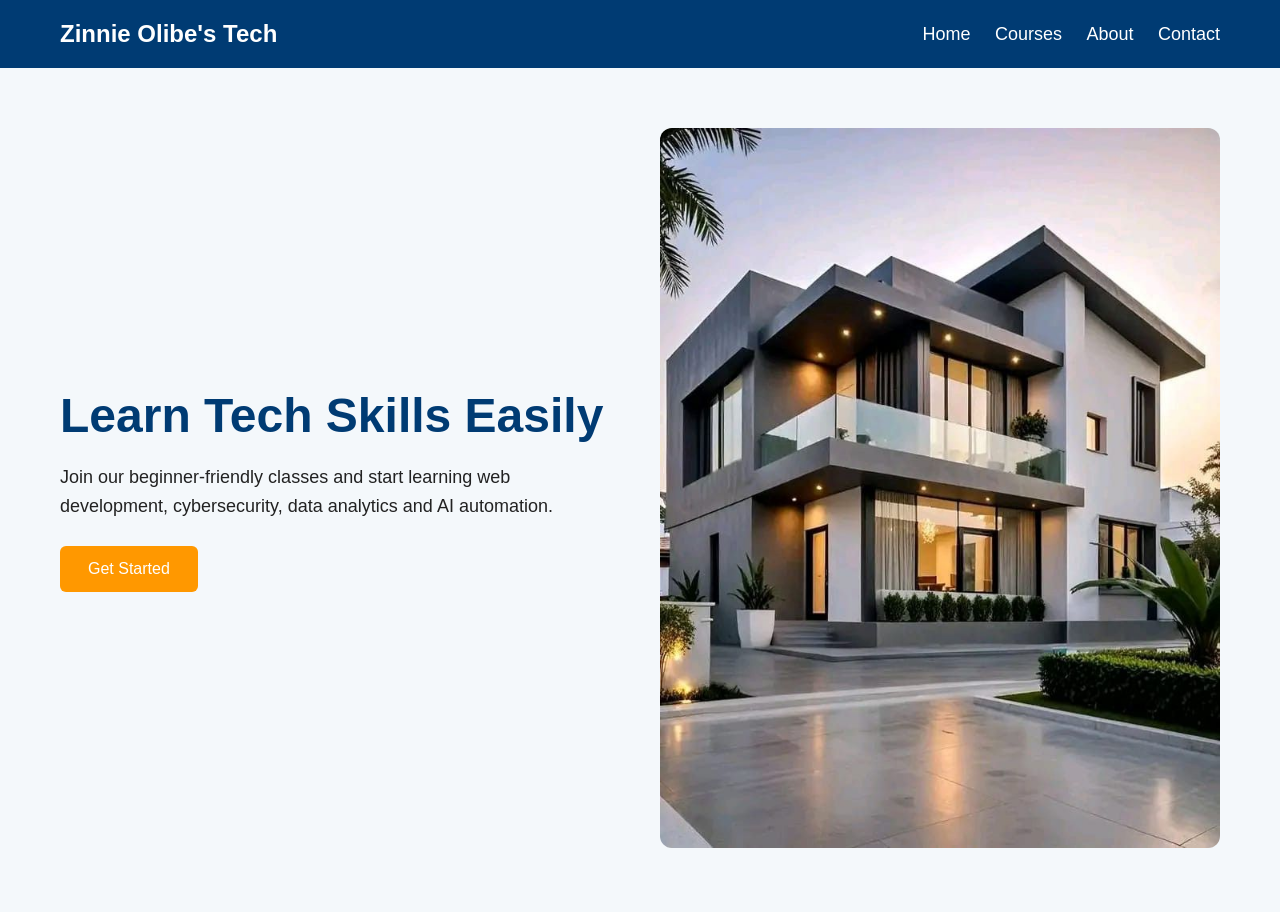
<file: index.html>
<!DOCTYPE html>
<html lang="en">
<head>
    <meta charset="UTF-8">
    <meta name="viewport" content="width=device-width, initial-scale=1.0">
    <title>media landing page </title>
    <link rel="stylesheet" href="index.css">
</head>
<body>
    <header class="navbar">
        <h2 class="logo">Zinnie Olibe's Tech</h2>

        <nav>
             <a href="#">Home</a>
             <a href="#">Courses</a>
             <a href="#">About</a>
            <a href="#">Contact</a>
        </nav>

    </header>

    <section class="hero">
        <div class="hero-text">
            <h1>Learn Tech Skills Easily</h1>
            <p>Join our beginner-friendly classes and start learning web development,
                cybersecurity, data analytics and AI automation. 
            </p>
            <button>Get Started</button>
        </div>

        <div class="hero-image">
            <img src="/assets/house.jpg" alt="house image">
        </div>
    </section>
</body>
</html>
</file>
<file: index.css>
*{
    margin: 0;
    padding: 0;
    box-sizing: border-box;
}

body{
    font-family: Arial, Helvetica, sans-serif;
    background-color: #f4f8fb;
    color: #222;
}

.navbar{
    display: flex;
    justify-content: space-between;
    align-items: center;
    padding: 20px 60px;
    background-color: #003b73;
    color: #fff;
}

.logo{
    font-size: 24px;
    font-weight: bold;
}

nav a {
    color: #fff;
    text-decoration: none;
    margin-left: 20px;
    font-size: 18px;
}

nav a:hover {
    color: #ff9800;
}

.hero {
    display: flex;
    align-items: center;
    padding: 60px;
    justify-content: space-between;
    min-height: 80vh;
    gap: 40px;
}

.hero-text {
    width: 50%;
}

.hero-text h1 {
    font-size: 48px;
    color: #003b73;
    margin-bottom: 20px;
}
.hero-text p {
    font-size: 18px;
    line-height: 1.6;
    margin-bottom: 25px;
}

button {
    padding: 14px 28px;
    font-size: 16px;
    color: #fff;
    background-color: #ff9800;
    border: none;
    cursor: pointer;
    border-radius: 6px;
    color: #fff;
}

button:hover {
    background-color: #e68a00;
}

.hero-image {
    width: 50%;

}

.hero-image img {
    width: 100%;
    border-radius: 12px;
}

/* media query for tablets */
@media (max-width: 768px) {
    .navbar {
        flex-direction: column;
        padding: 20px;
        gap: 15px;
    }

    nav a {
        margin:0 10px;
    }

    .hero {
        flex-direction: column;
        padding: 40px 20px;
        text-align: center;
    }
    .hero-text{
        width: 100%;
    }

    .hero-image {
        width: 100%;
    }

    .hero-text h1 {
        font-size: 36px;
    }
}

/* media query for mobile devices */
@media (max-width: 480px) {
    .logo {
        font-size: 22px;
    }

    nav{
        display: flex;
        flex-direction: column;
        gap: 10px;
    }

    nav a {
        display: flex;
        flex-direction: column;
        gap: 10px;
    }

    .hero-text h1 {
        font-size: 16px;
    }

    button {
        width: 100%;
    }
}
</file>
<file: media.css>
*{
    margin: 0;
    padding: 0;
    box-sizing: border-box;
}

body{
    font-family: Arial, Helvetica, sans-serif;
    background-color: #f4f8fb;
    color: #222;
}

.navbar{
    display: flex;
    justify-content: space-between;
    align-items: center;
    padding: 20px 60px;
    background-color: #003b73;
    color: #fff;
}

.logo{
    font-size: 24px;
    font-weight: bold;
}

nav a {
    color: #fff;
    text-decoration: none;
    margin-left: 20px;
    font-size: 18px;
}

nav a:hover {
    color: #ff9800;
}

.hero {
    display: flex;
    align-items: center;
    padding: 60px;
    justify-content: space-between;
    min-height: 80vh;
    gap: 40px;
}

.hero-text {
    width: 50%;
}

.hero-text h1 {
    font-size: 48px;
    color: #003b73;
    margin-bottom: 20px;
}
.hero-text p {
    font-size: 18px;
    line-height: 1.6;
    margin-bottom: 25px;
}

button {
    padding: 14px 28px;
    font-size: 16px;
    color: #fff;
    background-color: #ff9800;
    border: none;
    cursor: pointer;
    border-radius: 6px;
    color: #fff;
}

button:hover {
    background-color: #e68a00;
}

.hero-image {
    width: 50%;

}

.hero-image img {
    width: 100%;
    border-radius: 12px;
}

/* media query for tablets */
@media (max-width: 768px) {
    .navbar {
        flex-direction: column;
        padding: 20px;
        gap: 15px;
    }

    nav a {
        margin:0 10px;
    }

    .hero {
        flex-direction: column;
        padding: 40px 20px;
        text-align: center;
    }
    .hero-text{
        width: 100%;
    }

    .hero-image {
        width: 100%;
    }

    .hero-text h1 {
        font-size: 36px;
    }
}

/* media query for mobile devices */
@media (max-width: 480px) {
    .logo {
        font-size: 22px;
    }

    nav{
        display: flex;
        flex-direction: column;
        gap: 10px;
    }

    nav a {
        display: flex;
        flex-direction: column;
        gap: 10px;
    }

    .hero-text h1 {
        font-size: 16px;
    }

    button {
        width: 100%;
    }
}
</file>
